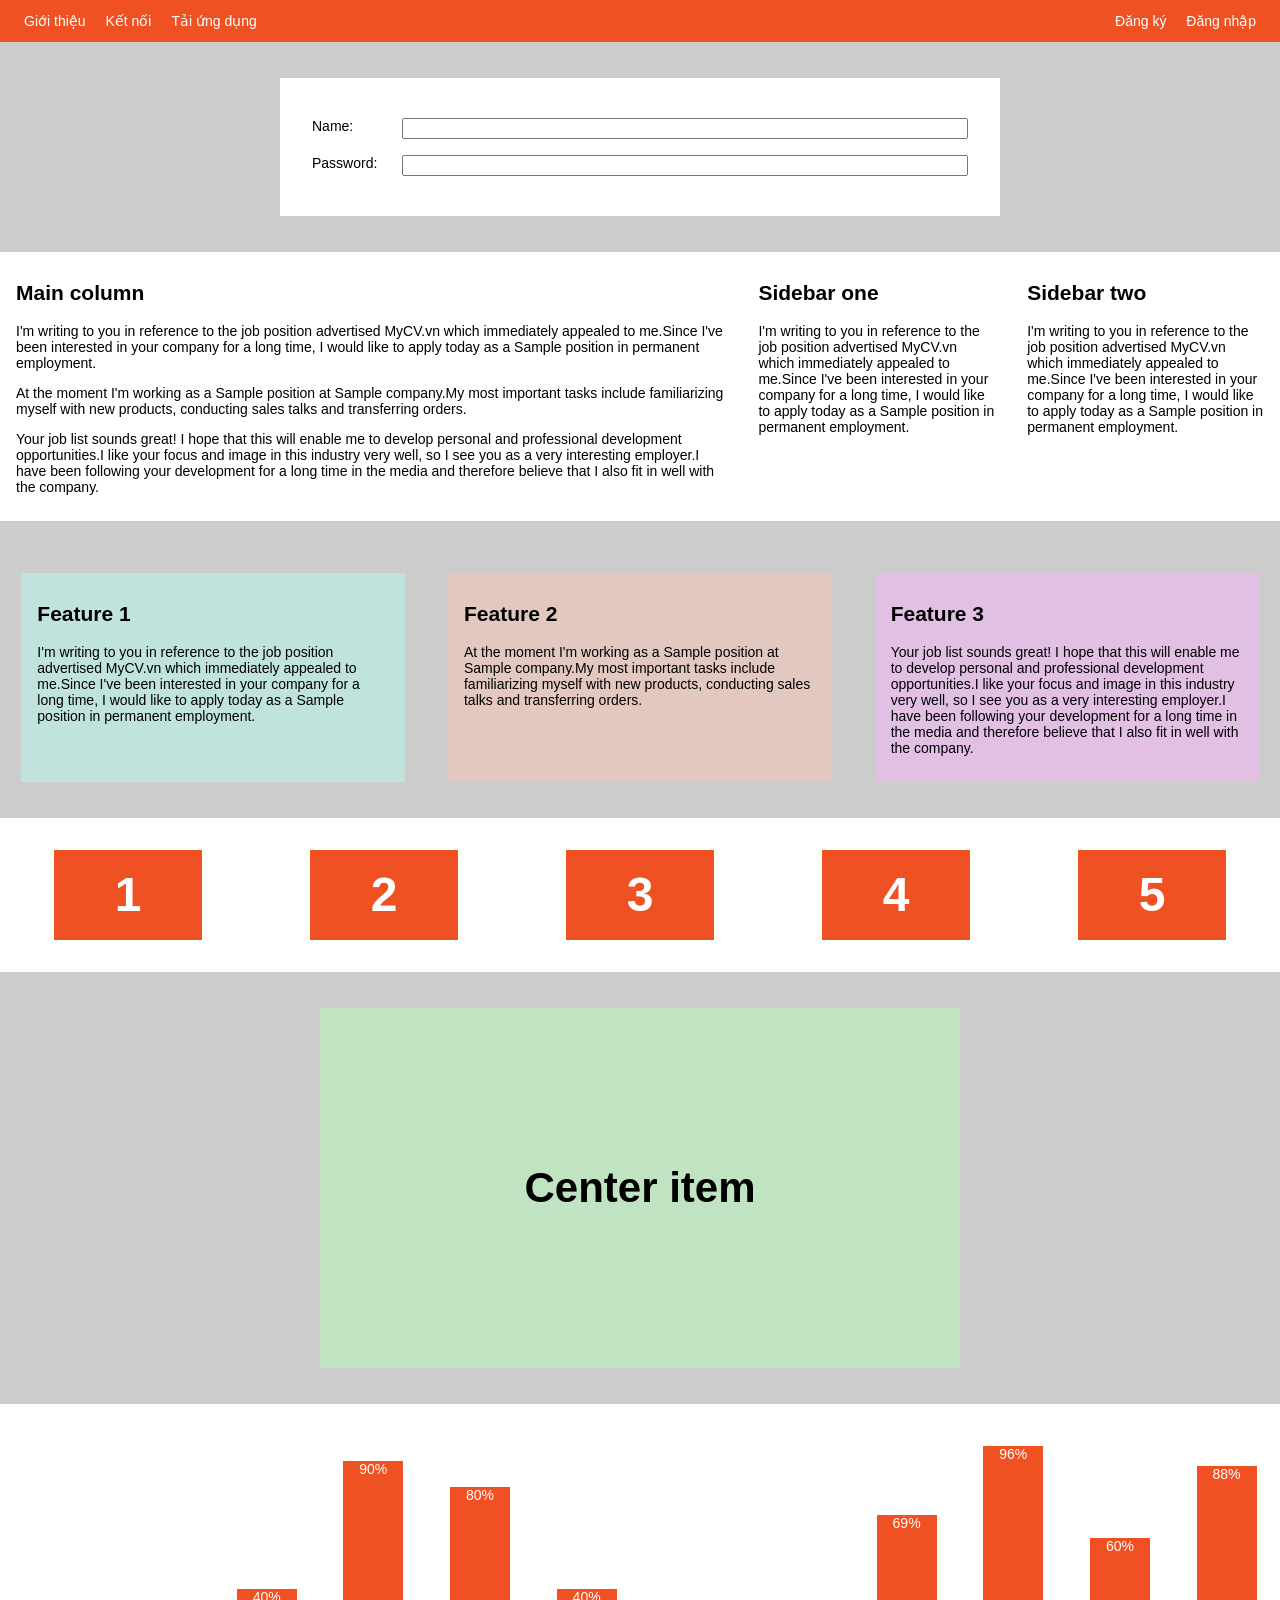
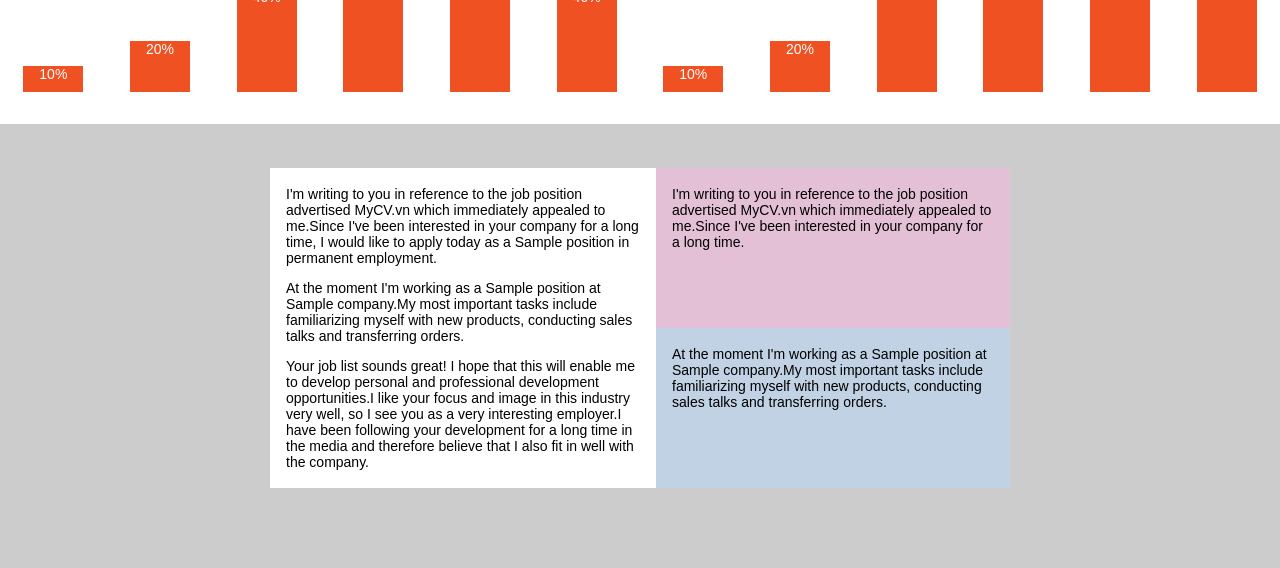
<file: flexbox.html>
<!-- 
1. display: flex | inline - flex
2. flex- direction 
3. flex - wrap: 
4. flex - basis : set kích thước main size
5. set cho cha- jusstify-content: căn sang phải trai vào giữa trong trường hợp nằm ngang
6. justify-selft: - set cho con
7. align content
9. align self
10. felx grow: thay đổi kích thuóc của main size 
11. flex shrink: 
12. flex: viết gộp cảu flex-basis, flex-grow, flex-shrink
13. order: thay đổi theo vị trí mong muốn
14. flex-flow: viết gộp của 2,3

-->

<!DOCTYPE html>
<html>
    <head>
        <title>Bài tổng hợp</title>
        <meta charset="utf-8">
        <link rel="stylesheet" href="style.css">
    </head>
    
    <body>
        <!-- Navbar -->
        <div class="nav">
            <ul class="nav-list">
                <li class="nav-item">Giới thiệu</li>
                <li class="nav-item">Kết nối</li>
                <li class="nav-item">Tải ứng dụng</li>
            </ul>
            <ul class="nav-list">
                <li class="nav-item">Đăng ký</li>
                <li class="nav-item">Đăng nhập</li>
            </ul>
        </div>
        
        <!-- Form layout -->
        <div class="form-container">
            <form action="" class="form">
                <div class="form__row">
                    <label class="form__label" for="name">Name:</label>
                    <input class="form__input" type="text" id="name">
                </div>
                <div class="form__row">
                    <label class="form__label" for="password">Password:</label>
                    <input class="form__input" type="password" id="password">
                </div>
            </form>
        </div>

        <!-- Column layout -->
        <div class="column-layout">
            <div class="column-item sidebar-one">
                <h2>Sidebar one</h2>
                <p>I'm writing to you in reference to the job position advertised MyCV.vn which immediately appealed to me.Since I've been interested in your company for a long time, I would like to apply today as a Sample position in permanent employment.</p>
            </div>
            <div class="column-item main-column">
                <h2>Main column</h2>
                <p>I'm writing to you in reference to the job position advertised MyCV.vn which immediately appealed to me.Since I've been interested in your company for a long time, I would like to apply today as a Sample position in permanent employment.</p>
                <p>At the moment I'm working as a Sample position at Sample company.My most important tasks include familiarizing myself with new products, conducting sales talks and transferring orders.</p>
                <p>Your job list sounds great! I hope that this will enable me to develop personal and professional development opportunities.I like your focus and image in this industry very well, so I see you as a very interesting employer.I have been following your development for a long time in the media and therefore believe that I also fit in well with the company.</p>
            </div>
            <div class="column-item sidebar-two">
                <h2>Sidebar two</h2>
                <p>I'm writing to you in reference to the job position advertised MyCV.vn which immediately appealed to me.Since I've been interested in your company for a long time, I would like to apply today as a Sample position in permanent employment.</p>
            </div>
        </div>

        <!-- Feature layout -->
        <div class="feature-layout">
            <div class="feature-item">
                <h2>Feature 1</h2>
                <p>I'm writing to you in reference to the job position advertised MyCV.vn which immediately appealed to me.Since I've been interested in your company for a long time, I would like to apply today as a Sample position in permanent employment.</p>
            </div>
            <div class="feature-item">
                <h2>Feature 2</h2>
                <p>At the moment I'm working as a Sample position at Sample company.My most important tasks include familiarizing myself with new products, conducting sales talks and transferring orders.</p>
            </div>
            <div class="feature-item">
                <h2>Feature 3</h2>
                <p>Your job list sounds great! I hope that this will enable me to develop personal and professional development opportunities.I like your focus and image in this industry very well, so I see you as a very interesting employer.I have been following your development for a long time in the media and therefore believe that I also fit in well with the company.</p>
            </div>
        </div>

        <!-- Wrap layout -->
        <div class="wrap-layout">
            <div class="wrap-layout__item">1</div>
            <div class="wrap-layout__item">2</div>
            <div class="wrap-layout__item">3</div>
            <div class="wrap-layout__item">4</div>
            <div class="wrap-layout__item">5</div>
        </div>

        <!-- Center layout -->
        <div class="center-layout">
            <h3 class="center-layout__item">Center item</h3>
        </div>

        <!-- Chart -->
        <div class="chart-layout">
            <div class="chart-layout__item" style="--percent: 10%">10%</div>
            <div class="chart-layout__item" style="--percent: 20%">20%</div>
            <div class="chart-layout__item" style="--percent: 40%">40%</div>
            <div class="chart-layout__item" style="--percent: 90%">90%</div>
            <div class="chart-layout__item" style="--percent: 80%">80%</div>
            <div class="chart-layout__item" style="--percent: 40%">40%</div>
            <div class="chart-layout__item" style="--percent: 10%">10%</div>
            <div class="chart-layout__item" style="--percent: 20%">20%</div>
            <div class="chart-layout__item" style="--percent: 69%">69%</div>
            <div class="chart-layout__item" style="--percent: 96%">96%</div>
            <div class="chart-layout__item" style="--percent: 60%">60%</div>
            <div class="chart-layout__item" style="--percent: 88%">88%</div>
        </div>

        <!-- End -->
        <div class="the-end">
            <div class="the-end__first">
                <p>I'm writing to you in reference to the job position advertised MyCV.vn which immediately appealed to me.Since I've been interested in your company for a long time, I would like to apply today as a Sample position in permanent employment.</p>
                <p>At the moment I'm working as a Sample position at Sample company.My most important tasks include familiarizing myself with new products, conducting sales talks and transferring orders.</p>
                <p>Your job list sounds great! I hope that this will enable me to develop personal and professional development opportunities.I like your focus and image in this industry very well, so I see you as a very interesting employer.I have been following your development for a long time in the media and therefore believe that I also fit in well with the company.</p>
            </div>
            <div class="the-end__second">
                <div class="the-end__second-one">
                    <p>I'm writing to you in reference to the job position advertised MyCV.vn which immediately appealed to me.Since I've been interested in your company for a long time.</p>
                </div>
                <div class="the-end__second-two">
                    <p>At the moment I'm working as a Sample position at Sample company.My most important tasks include familiarizing myself with new products, conducting sales talks and transferring orders.</p>
                </div>
            </div>
        </div>
    </body>
</html>
</file>
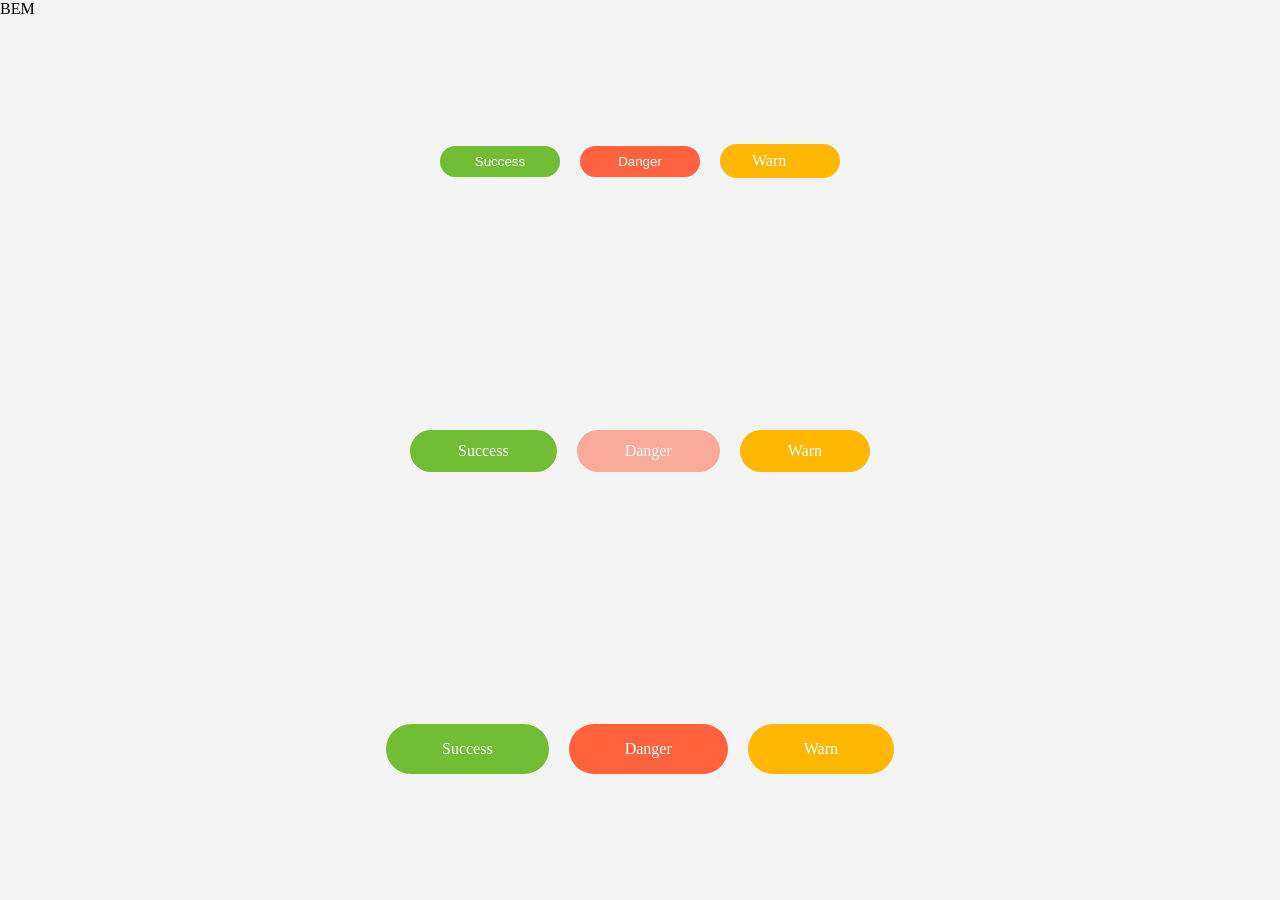
<file: button/button.html>
<!DOCTYPE html>
<html lang="en">
<head>
    <meta charset="utf-8">
    <tittle>BEM</tittle>
    <link rel="stylesheet" href="style_button.css">
</head>

<body>
    <div>
        <button class="btn btn--success btn--size-s">Success</button>
        <button class="btn btn--danger btn--size-s">Danger</button>
        <div class="btn btn--warn btn--size-s">Warn</div>
    </div>

    <div>
        <div class="btn btn--success" disabled>Success</div>
        <div class="btn btn--danger btn--disabled">Danger</div>
        <div class="btn btn--warn">Warn</div>
    </div>

    <div>
        <div class="btn btn--success btn--size-l">Success</div>
        <div class="btn btn--danger btn--size-l">Danger</div>
        <div class="btn btn--warn btn--size-l">Warn</div>
    </div>

</body>
</html>
</file>
<file: style.css>
* {
    box-sizing: border-box;
}

html, body {
    margin: 0;
    padding: 0;
    font-size: 14px;
    font-family: Arial, Helvetica, sans-serif;
}

body {
    background-color: #ccc;
}

/* Navbar */
.nav {
    min-height: 42px;
    background-color: #EF5122;
    display: flex;

    /* dùng để tách 2 khối ra xa nhau */
    justify-content: space-between;
}

/* Cách này */

/* .nav-list:nth-child(1) {
  margin-right: auto;
} */

/* Hoặc cách này */
/* .nav-list:nth-child(2) {
  margin-left: auto;
} */

.nav-list {
    padding-left: 0;
    margin: auto 16px;
}

.nav-item {
    color: #fff;
    list-style: none;
    margin: 0 8px;
    display: inline-block;
}

/* Form layout */
.form-container {
    max-width: 720px;
    padding: 32px;
    margin: 36px auto 0 auto;
    background-color: #fff;
}

.form__row {
    padding: 8px 0;
    display: flex;
}

.form__label {
    min-width: 90px;
}

.form__input {
    /* flex 1: là chiếm trọng số của phần còn lại, 
    nếu có 3 phần thì chia đều nhau ra */
    flex: 1;
}

/* Column layout */
.column-layout {
    margin-top: 36px;
    padding: 12px 0;
    background-color: #fff;
    display: flex;
}

.column-item {
    padding: 0 16px;
}

/* flex đó là chia cho 3 phần trong từng khoảng trống */

/* có thể sử dụng order để sắp xếp 3 thứ tự mong muốn, order nhỏ thì sẽ đứng trước rồi tiếp đến vừa rồi đến lớn */

.sidebar-one {
    /* felx 1 là chiếm 1 phần khoảng trống */
    flex: 1;
    order: 2;
}

.sidebar-two {
    flex: 1;
    order: 3
}

.main-column {
    /* flex 3 là to hơn 3 lần so với 2 flex 1 ở trên */
    flex: 3;
    order: 1
}

/* Feature layout */
.feature-layout {
    margin-top: 36px;
    display: flex;
    /* justify-content: space-between; không có khoảng trống 2 bên trái và phải
    space-around: có khảng cách bên tría bên phải = 1/2 của khoảng chính giữ
    space-evenly: chia đều khoảng cách tất cả*/

    justify-content: space-around;

    /* flex-direction chuyển sang thành hàng */
    flex-direction: column; 
    
}

/* PC, Tablet : định nghĩa lại cho màn hình PC or tablet
nếu như chiều rộng của màn hình mà lớn hơn 740px thì cài lại thành hàng*/
@media (min-width: 740px) {
    .feature-layout {
        flex-direction: row;
    }
}

.feature-item {
    padding: 12px 16px;
    margin-top: 16px;
    /* flexe-basis: chìa cho 3 khuôn khổ bằng nhau */
    flex-basis: 30%;
}

.feature-item:nth-child(1) {
    background-color: rgb(192, 227, 222);
}

.feature-item:nth-child(2) {
    background-color: rgb(227, 200, 192);
}

.feature-item:nth-child(3) {
    background-color: rgb(226, 192, 227);
}

/* Wrap layout */
.wrap-layout {
    background-color: #fff;
    margin-top: 36px;
    padding: 12px 0 32px 0;
    display: flex;
    justify-content: space-around;
    /* wrap là để xuống dòng khi mà mình cho layout nhỏ lại, nó sẽ đảy những phần tử đó xuống dưới 
    wrap-reverse: nó sẽ đẩy những phần tử đứng đằng sau nhảy lên trên chứ kp thụt xuống dưới*/
    flex-wrap: wrap-reverse;
}

.wrap-layout__item {
    width: 148px;
    height: 90px;
    color: #fff;
    text-align: center;
    line-height: 90px;
    font-size: 48px;
    font-weight: 700;
    margin-top: 20px;
    background-color: #EF5122;
}

/* Center layout */
.center-layout {
    background-color: rgb(192, 227, 194);
    margin: 36px auto 0 auto;
    padding: 32px 0;
    max-width: 640px;
    height: 360px;
    display: flex;
}

.center-layout__item {
    font-size: 42px;
    font-weight: 700;
    /*
      Cũng có cách khác là
      thêm 2 thuộc tính vào flex-container:
      justify-content: center;
      align-item: center;
  
    */
    margin: auto;
}

/* Chart layout */
.chart-layout {
    margin: 36px auto 0 auto;
    padding: 32px 0;
    height: 320px;
    background-color: #fff;
    display: flex;
    /* chuyển từ bên trên xuống bên dưới dành nguyên cho một cụm lớn*/
    /* align-items: flex-end; */
    justify-content: space-around;
}

.chart-layout__item {
    /* align-self cũng chuyển từ trên xuống dưới nhưng là chuyển cho chính bản thân nó */
    align-self: flex-end;
    width: 60px;
    color: #fff;
    text-align: center;
    /* var() nó sẽ làm theo biến truyền vào, vd: --percent cao 96% thì height đó sẽ cao 96%....*/
    height: var(--percent);
    background-color: #EF5122;
    /* kiểu: animation thực hiện : ease: chuyển động từ từ, linear: chuyển động đều 
    ease-in: lúc đầu chậm lúc sau nhanh
    ease-out: lúc đầu nhanh lúc sau chậm*/

    animation: growth ease-out 5s;
}

/* đây là phần tạp ra cho nó lớn lên dần, tức là nó có động */

@keyframes growth {
    from {
        /* độ trong suốt ban đầu =0 */
        opacity: 0; 
        /* hàm tính toán cho các cột, từ độ cao ban đầu - 50%*/
        height: calc(var(--percent) - 50%);
    }
    to {
        /* cho đến độ trong suốt bằng 1 */
        opacity: 1;
        /* cho đến độ cao hiện tại */
        height: var(--percent);
    }
}

/* End */
.the-end {
    margin: 12px auto 48px auto;
    padding: 32px 0;
    max-width: 740px;
    min-height: 360px;
    display: flex;
    /* flex-direction: row; */
}

.the-end__first {
    padding: 4px 16px;
    background-color: #fff;
    flex: 1;
}

.the-end__second {
    flex: 1;
    display: flex;
    /* flex-direcotion mặc định là row thì chỉ cần chuyển thành column là 2 hàng sẽ chuyển thành 2 cột 
    flex-direction : row-reverse là sẽ đảo 2 hàng cho nhau
    column-reverse đảo 2 cột cho nhau*/
    flex-direction: column;
}

.the-end__second-one {
    flex: 1;
    padding: 4px 16px;
    background-color: rgb(227, 192, 214);
}

.the-end__second-two {
    flex: 1;
    padding: 4px 16px;
    background-color: rgb(192, 210, 227);
}


/* 
    flex: 1; là cú pháp ngắn của:
    flex-grow: 1;
    flex-shrink: 1
    flex-basis: 1;

    flex-flow: viết tắt của flex-direction và flex-wrap;
*/
</file>
<file: button/style_button.css>
* {
  padding: 0;
  margin: 0;
  box-sizing: border-box;
}

body {
  height: 100vh;
  display: flex;
  flex-direction: column;
  font-family: "Helvetica Neue";
  background-color: #f4f4f5;
}

body > div {
  margin: auto;
}

.btn {
  display: inline-block;
  text-decoration: none;
  background-color: transparent;
  border: none;
  outline: none;
  color: #fff;
  padding: 12px 48px;
  border-radius: 50px;
  /* khi trỏ vào button đó nó sẽ biến thành pointer */
  cursor: pointer;
  min-width: 120px;
  transition: opacity 0.2s ease;
}

/* Modifier */
.btn--size-l {
  padding: 16px 56px;
}

.btn--size-s {
  padding: 8px 32px;
}

.btn:hover {
  opacity: 0.8;
}
/* đẩy khoảng cách ra xa đối với những btn ở sau */
.btn + .btn {
  margin-left: 16px;
}

.btn--success {
  background-color: #71be34;
}

.btn--warn {
  background-color: #ffb702;
}

.btn--danger {
  background-color: #ff623d;
}

.btn--disabled{
  opacity: 0.5 !important;
  cursor: default; 
}
</file>
